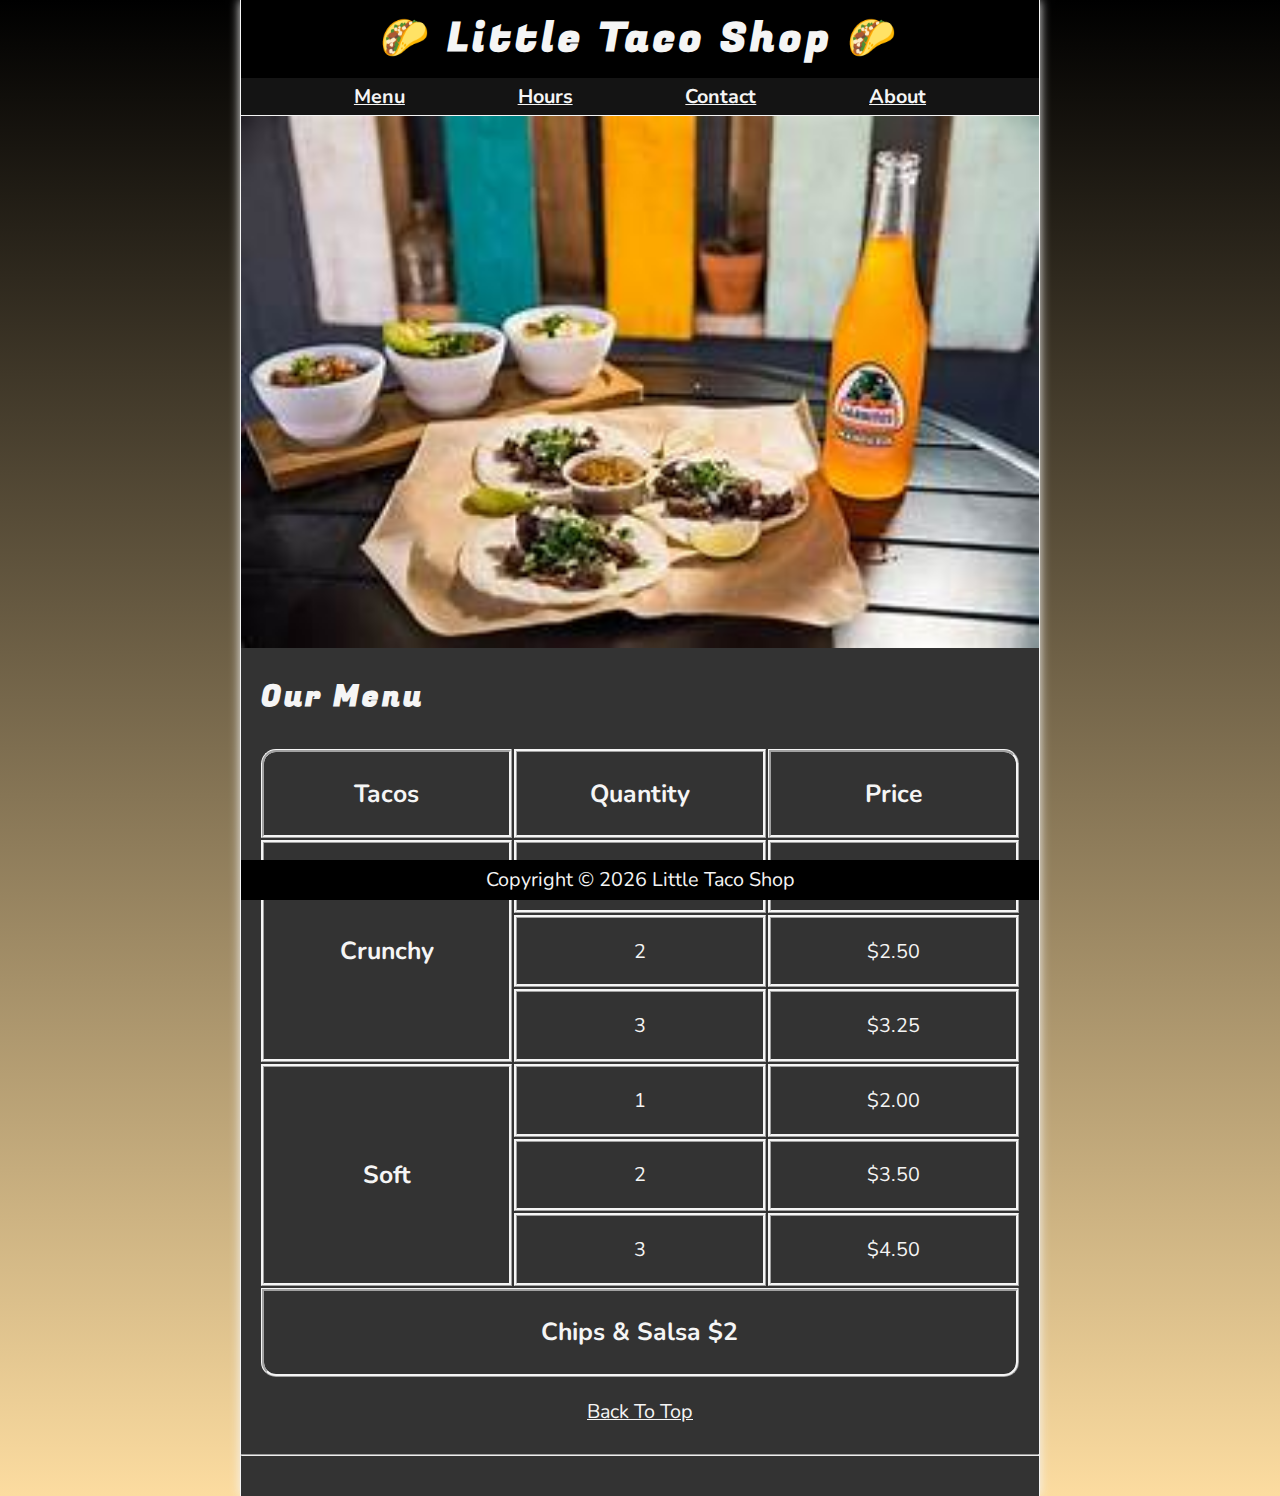
<file: index.html>
<!DOCTYPE html>
<html lang="en">

<head>
    <meta charset="UTF-8">
    <meta name="viewport" content="width-device-width,initial-scale=1.0">
    <meta name="author" content="Pranavi">
    <meta name="description" content="The official website for The Little Taco Shop">
    <title>Little Taco Shop</title>
    <link rel="icon" href="favicon.ico" type="image/x-icon">
    <link rel="stylesheet" href="css/style.css">
    <script src="js/main.js" defer></script>
</head>

<body>
    <header>
        <h1 class="header__h1">Little Taco Shop</h1>
        <nav class="header__nav">
            <ul class="header__ul">
                
                <li>
                    <a href="#menu">Menu</a>
                </li>
                <li>
                    <a href="hours.html">Hours</a>
                </li>
                <li>
                    <a href="contact.html">Contact</a>
                </li>
                <li>
                    <a href="about.html">About </a>
                </li>
            </ul>
        </nav>
            
    </header>
    <section class="hero">
        <h2 class="hero__h2">Bienvenidos!</h2>
        <figure>
            <img src="images/tacos and drinks 1.png" alt="Tacos and drinks" tilte="We Love Tacos!" width="1000" height="667">
            <figcaption class="offscreen">
                Tacos and Drinks
            </figcaption>
        </figure>
    </section>
    
    
    
    <main class="main">
        <article id="menu" class="main__article menu">
            <h2 class=menu__h2>Our Menu</h2>
            <table class=menu__container>
                <caption class="offscreen">Our Tacos</caption>
                <thead>
                    <tr>
                        <th class="menu__header" scope="col">Tacos</th>
                        <th class="menu__header" scope="col">Quantity</th>
                        
                        <th class="menu__header" scope="col">Price</th>
                    </tr>
                </thead>
                <tbody>
                    <tr>
                        <th class="menu__item menu__cr" scope="row" rowspan="3">
                            Crunchy
                        </th>
                        <td class="menu__item">1</td>
                        <td class="menu__item">$1.50</td>
                    </tr>
                    <tr>
                        <td class="menu__item">2</td>
                        <td class="menu__item">$2.50</td>
                    </tr>
                    <tr>
                        <td class="menu__item">3</td>
                        <td class="menu__item">$3.25</td>
                    </tr>
                    <tr>
                        <th  class="menu__item menu__sf" scope="row" rowspan="3">
                            Soft
                        </th>
                        <td class="menu__item">1</td>
                        <td class="menu__item">$2.00</td>
                    </tr>
                    <tr>
                        <td class="menu__item">2</td>
                        <td class="menu__item">$3.50</td>
                    </tr>
                    <tr>
                        <td class="menu__item">3</td>
                        <td class="menu__item">$4.50</td>
                    </tr>
                </tbody>
                <tfoot>
                    <tr>
                        <td class="menu__item menu__cs" colspan="3">
                            Chips &amp; Salsa $2
                        </td>
                    </tr>
                </tfoot>
            </table>
            
            <p class="center">
                <a href="#">Back To Top</a>
            </p>
        </article>
    </main>
    <hr>
    <footer class="footer">
        <p>
            <span class="nowrap">Copyright &copy; <time id="year"></time></span>
            <span class="nowrap">Little Taco Shop</span>
        </p>
    </footer>
</body>

</html>
</file>
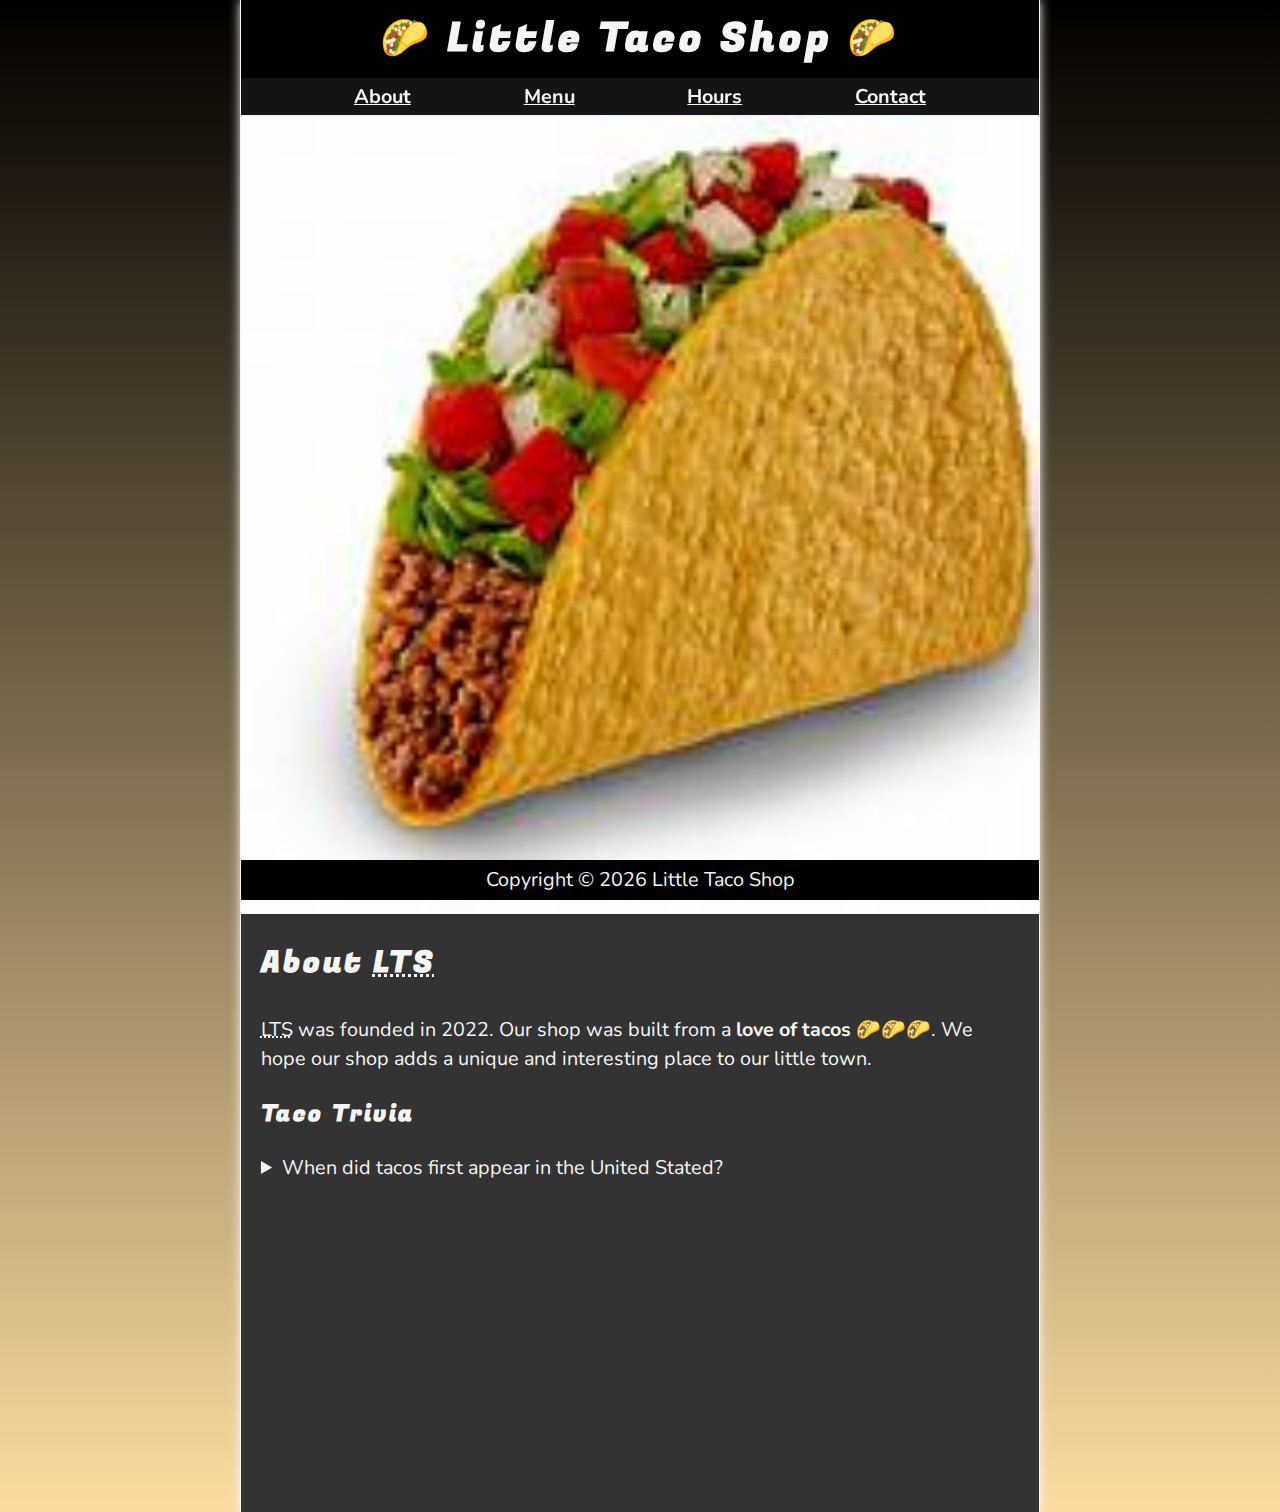
<file: about.html>
<!DOCTYPE html>
<html lang="en">
    <head>
        <meta charset="UTF-8">
        <meta name="viewport" content="width-device-width,initial-scale=1.0">
        <meta name="author" content="Pranavi">
        <meta name="description" content="About The Little Taco Shop">
        <title>About LTS</title>
        <link rel="icon" href="favicon.ico" type="image/x-icon">
        <link rel="stylesheet" href="css/style.css">
        <script src="js/main.js" defer></script>
    </head>
    <body>
        <header class="header">
            <h1 class="header__h1">Little Taco Shop</h1>
            <nav class="header__nav">
                <ul class="header__ul">
                    <li>
                        <a href="/">About</a>
                    </li>
                    <li>
                        <a href="/#menu">Menu</a>
                    </li>
                    <li>
                        <a href="hours.html">Hours</a>
                    </li>
                    <li>
                        <a href="contact.html">Contact</a>
                    </li>
                    
                </ul>
            </nav>
    
            
        </header>
        <section class="hero">
            <figure>
                <img src="images/tacos -delicious.png" alt="Tacos Delicious" title="Tacos Delicious!" width="1000"
                    height="667">
                <figcaption class="offscreen">
                    Try these Delicious Tacos
                </figcaption>
            </figure>
        </section>
        <main class="main">
        
        <article id="about" class="main__article" class="about">
            <h2>About <abbr title="The Little Taco Shop">LTS</abbr></h2>
            <p>
                <abbr title="The Little Taco Shop">LTS</abbr> was founded in <time datetime="2022">2022</time>. Our shop
                was built from a <strong>love of tacos</strong> 🌮🌮🌮. We hope our shop adds a unique and interesting
                place to our little town.
            </p>
            <aside class="about__trivia">
                <h3>Taco Trivia</h3>
                <details>
                    <summary>When did tacos first appear in the United Stated?</summary>
                    <p class="about__trivia-answer">
                        Jeffrey M. Pilcher, taco historian and professor of history at the University of Minnesota, says
                        the earliest mention of tacos in the United States are in a newspaper from <time
                            datetime="1905">1905</time>. (Source: <cite><a
                                href="https://www.smithsonianmag.com/arts-culture/where-did-the-taco-come-from-81228162/"
                                target="_blank">Smithsonian Magazine</a></cite>)
                    </p>
                </details>
            </aside>
        </article>
    </main>
        <footer class="footer">
            <p>
                <span class="nowrap">Copyright &copy; <time id="year"></time></span>
                <span class="nowrap">Little Taco Shop</span>
            </p>
        </footer>
    </body>
</html>
</file>
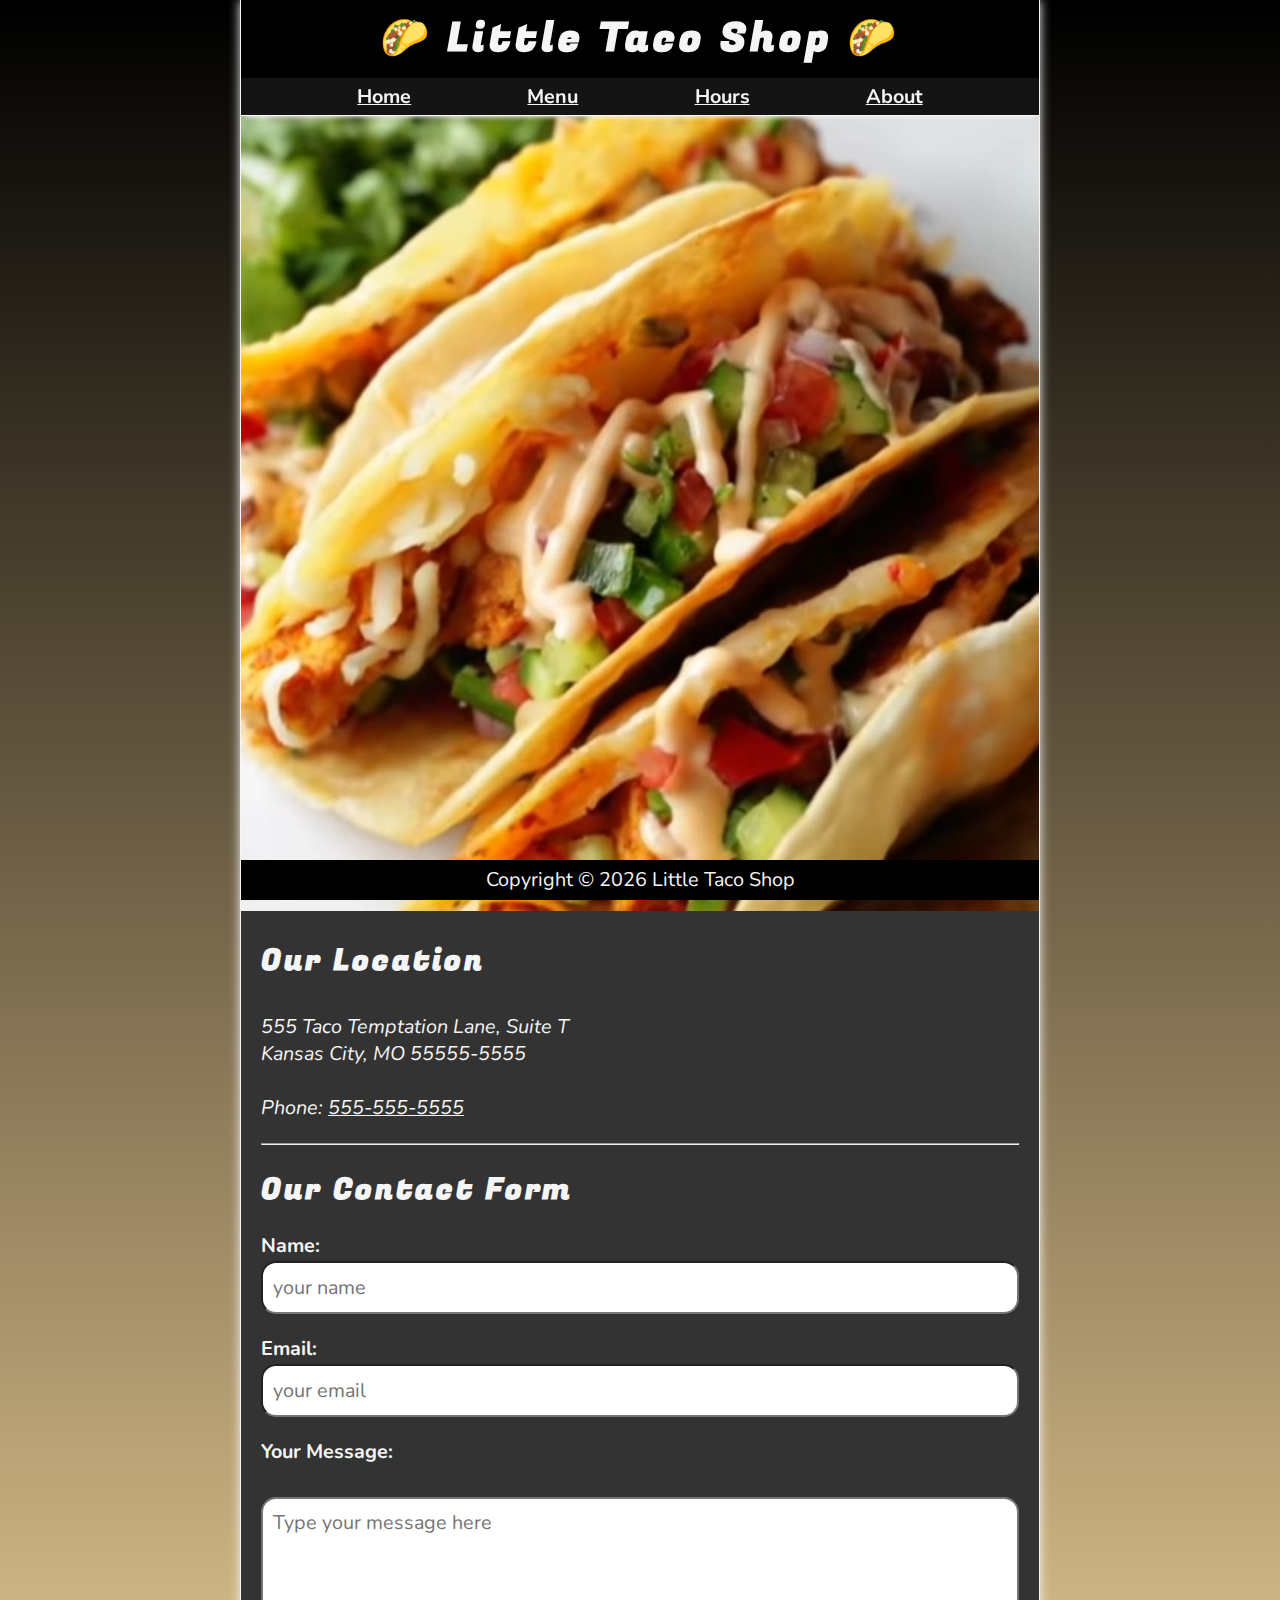
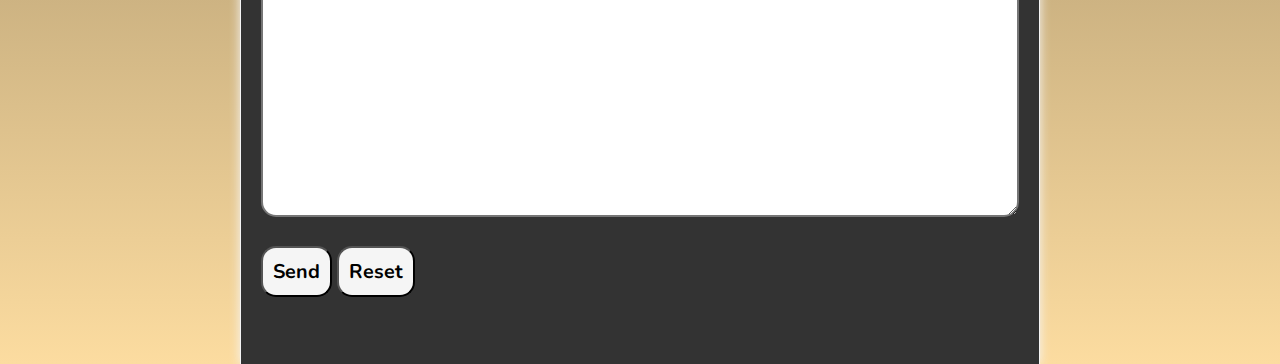
<file: contact.html>
<!DOCTYPE html>
<html lang="en">

<head>
    <meta charset="UTF-8">
    <meta name="viewport" content="width=device-width, initial-scale=1.0">
    <meta name="author" content="Dave Gray">
    <meta name="description" content="Contact information for The Little Taco Shop">
    <title>Contact Us - LTS</title>
    <link rel="icon" href="favicon.ico" type="image/x-icon">
    <link rel="stylesheet" href="css/style.css"> 
    <script src="js/main.js" defer></script>
</head>

<body>
    <header class="header">
        <h1 class="header__h1">Little Taco Shop</h1>
        <nav class="header__nav">
            <ul class="header__ul">
                <li>
                    <a href="/">Home</a>
                </li>
                <li>
                    <a href="/#menu">Menu</a>
                </li>
                <li>
                    <a href="hours.html">Hours</a>
                </li>
                <li>
                    <a href="about.html">About</a>
                </li>
                
            </ul>
        </nav>
    </header>

    <section class="hero">
        <figure>
            <img src="images/tacos close up.png" alt="Little Taco Shop Tacos" title="Tacos ready to eat!"
                width="1000" height="649">
            <figcaption class="offscreen">
                Little Taco Shop Tacos
            </figcaption>
        </figure>
    </section>

    <main class="main">
        <article class="main__article">
            <h2>Our Location</h2>
            <address>
                555 Taco Temptation Lane, Suite T<br>
                Kansas City, MO 55555-5555
                <br><br>
                Phone: <a href="tel:+5555555555">555-555-5555</a>
            </address>
        </article>
        <hr>
        <article class="main__article contact">
            <h2 class="contact__h2">Our Contact Form</h2>

            <form action="https://httpbin.org/get" method="get" class="contact__form">
                <fieldset class="contact__fieldset">
                    <legend class="offscreen">Send Us A Message</legend>
                    <p class="contact__p">
                        <label class="contact__label" for="name">Name:</label>
                        <input class="contact__input" type="text" name="name" id="name" placeholder="your name"
                            required>
                    </p>
                    <p class="contact__p">
                        <label class="contact__label" for="email">Email:</label>
                        <input class="contact__input" type="email" name="email" id="email" placeholder="your email"
                            required>
                    </p>
                    <p class="contact__p">
                        <label class="contact__label" for="message">Your Message:</label>
                        <br>
                        <textarea class="contact__textarea" name="message" id="message" cols="30" rows="10"
                            placeholder="Type your message here"></textarea>
                    </p>
                </fieldset>
                <button class="contact__button" type="submit">Send</button>
                <button class="contact__button" type="reset">Reset</button>
            </form>
        </article>
    </main>
    <footer class="footer">
        <p>
            <span class="nowrap">Copyright &copy; <time id="year"></time></span>
            <span class="nowrap">Little Taco Shop</span>
        </p>
    </footer>
</body>

</html>
</file>
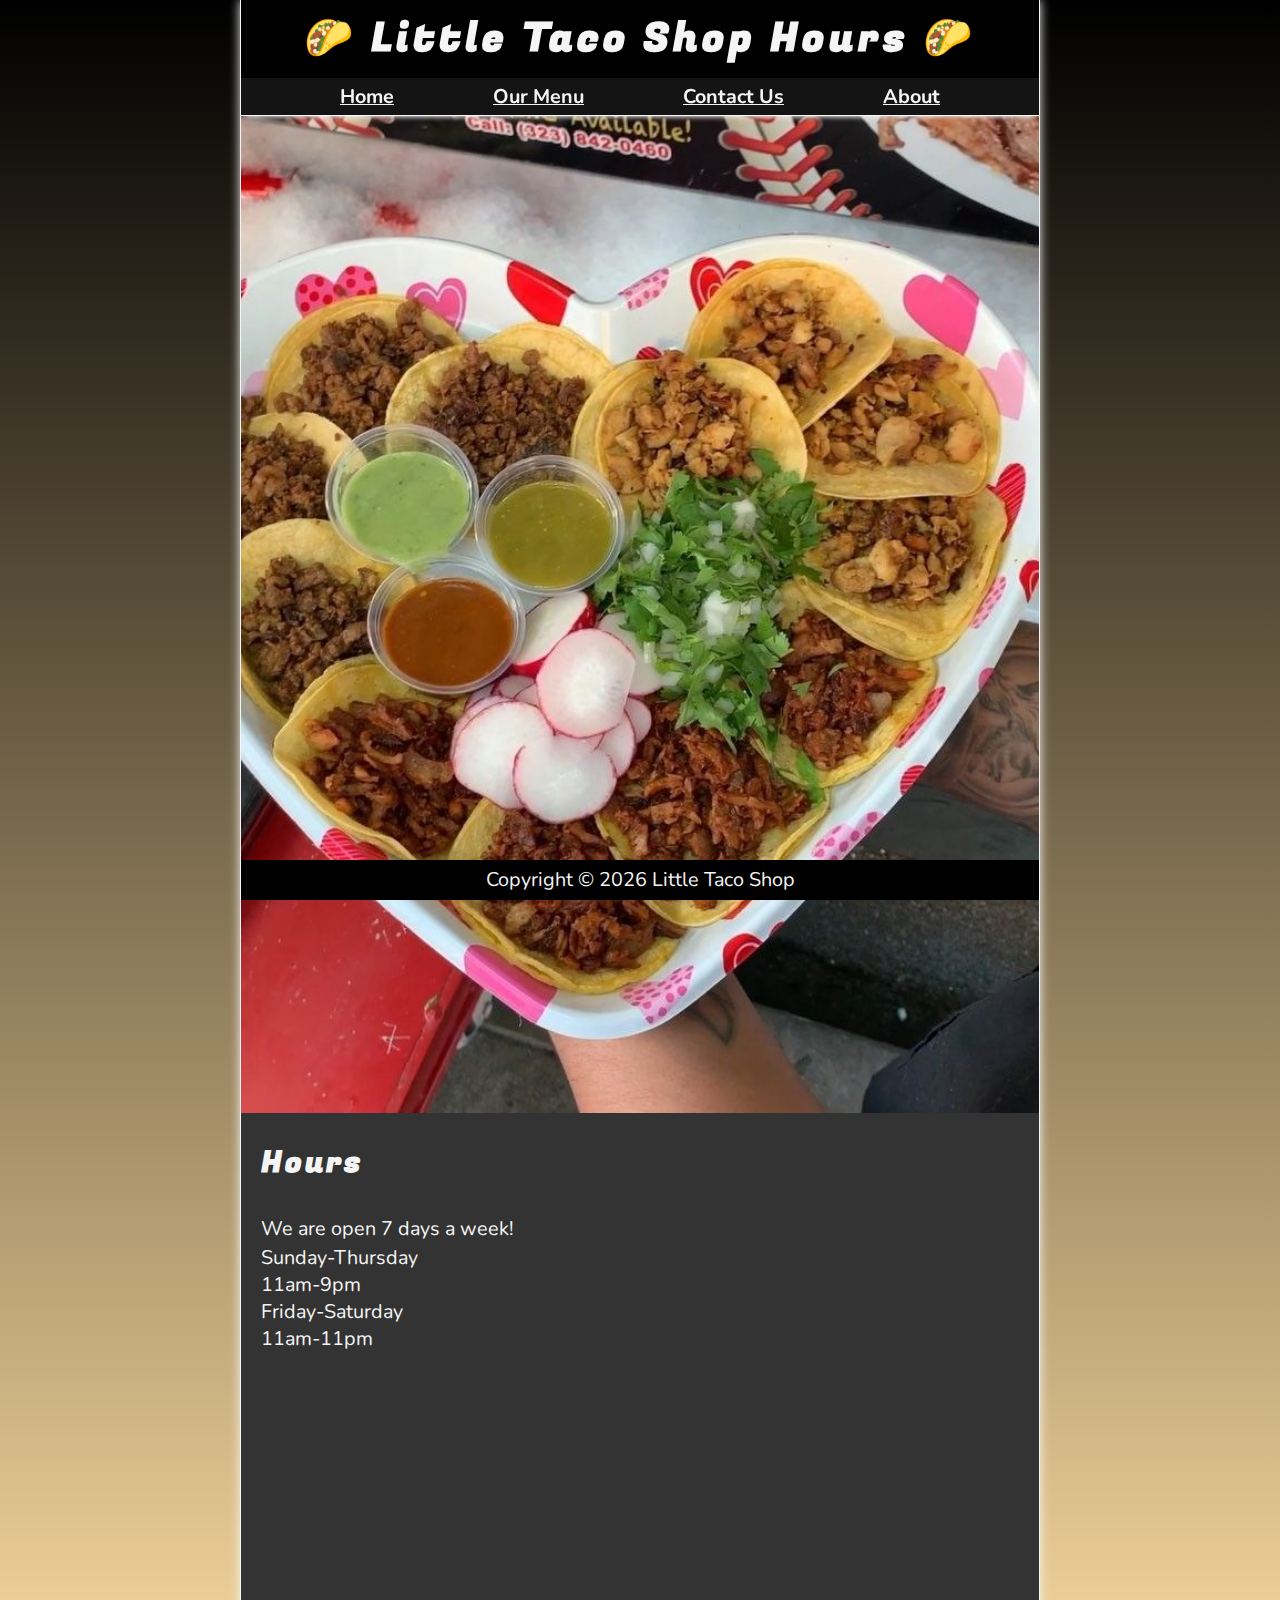
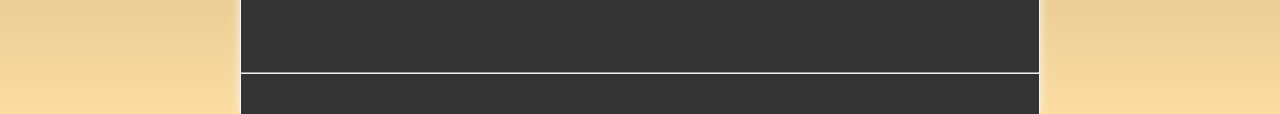
<file: hours.html>
<!DOCTYPE html>
<html lang="en">

<head>
    <meta charset="UTF-8">
    <meta name="viewport" content="width-device-width,initial-scale=1.0">
    <meta name="author" content="Dave Gray">
    <meta name="description" content="Store Hours for The Little Taco Shop">
    <title>LTS Hours</title>
    <link rel="icon" href="favicon.ico" type="image/x-icon">
    <link rel="stylesheet" href="css/style.css">
    <script src="js/main.js" defer></script>
</head>

<body>
    <header class="header">
        <h1 class="header__h1">Little Taco Shop Hours</h1>
        <nav class="header__nav">
            <ul class="header__ul">
                <li>
                    <a href="/">Home</a>
                </li>
                <li>
                    <a href="/#menu">Our Menu</a>
                </li>
                <li>
                    <a href="contact.html">Contact Us</a>
                </li>
                <li>
                    <a href="about.html">About</a>
                </li>
            </ul>
        </nav>
    </header>
    <section class="hero">
        <figure>
            <img src="images/tacos tray .png" alt="A Tray of Tasty Tacos" title="We love Tray of Tacos!" width="1000" height="667">
            <figcaption class="offscreen">
                A Tray of Tasty Tacos
            
            </figcaption>
        </figure>
    </section>

    <main class="main">
        <article class="main__article">
            <h2>Hours</h2>
        <p>
            We are open 7 days a week!
        </p>
        <dl>
            <dt>Sunday-Thursday</dt>
            <dd>11am-9pm</dd>
            <dt>Friday-Saturday</dt>
            <dd>11am-11pm</dd>
        </dl>
    </article>
    </main>
    <hr>
    <footer class="footer">
        <p>
            
            <span class="nowrap">Copyright &copy; <time id="year"></time></span>
            <span class="nowrap">Little Taco Shop</span>
        </p>
    </footer>
</body>

</html>
</file>
<file: css/style.css>
@import url('https://fonts.googleapis.com/css2?family=Fugaz+One&family=Nunito&display=swap');

/* ||RESET||*/
*,
*::after,
*::before{
    margin: 0;
    padding: 0;
    box-sizing: border-box;
}

img{
    display: block;
    max-width: 100%;
    height: auto;

}

input,button,textarea {
    font: inherit;

}

/* ||VARIABLES ||*/
:root{
    /*FONTS*/
    --FF:"Nunito",sans-serif;
    --FF-HEADINGS:"Fugaz One",cursive;
    --FS:clamp(1rem, 2.2vh, 1.5rem);

    /* COLORS */
    --BGCOLOR-FADE: rgb(252, 220, 160);
    --BGCOLOR: orange;
    --BGIMAGE: linear-gradient(to bottom, var(--BGCOLOR), var(--BGCOLOR-FADE));
    --BODY-BGCOLOR: #FFF;
    --BORDER-COLOR: #333;
    --BUTTON-COLOR: #FFF;
    --FONT-COLOR: #000;
    --HEADER-BGCOLOR: #000;
    --HEADER-COLOR: #FFF;
    --HERO-BGCOLOR:rgba(51, 178, 51, 0.75);
    --HERO-COLOR:#FFF; 
    --HIGHLIGHT-COLOR: rgb(51, 178, 51);
    --LINK-ACTIVE: orange;
    --LINK-COLOR:#000;
    --LINK-HOVER:hsla(0, 0%, 0.6);
    --NAV-BGCOLOR: #fff;

    /*BORDERS*/
    --BORDERS:1PX solid var(--BORDER-COLOR);
    --BORDER-RADIUS:15px;

    /* STANDARDS PADDING*/
    --PADDING-TB:0.25em;
    --PADDING-SIDE:2.5%;

    /* STANDARD MARGIN */
    --MARGIN:clamp(1em, 2.5vh, 1.5em)0;
}

@media (prefers-color-scheme:light){
    :root {
        --BGCOLOR_FADE:gray;
        --BGCOLOR: #000;
        --BODY-BGCOLOR:#333;
        --BORDER-COLOR:whitesmoke;
        --BUTTON-COLOR:#000;
        --FONT-COLOR:whitesmoke;
        --HEADER-COLOR:whitesmoke;
        --HERO-COLOR:#333;
        --HIGHLIGHT-COLOR:whitesmoke;
        --LINK-ACTIVE:rgb(252, 200, 103);
        --LINK-COLOR:whitesmoke;
        --LINK-HOVER:orange;
        --NAV-BGCOLOR:rgb(20, 20, 20);
    }
}

/* || UTILITY CLASSES ||*/

.offscreen{
    position: absolute;
    left: -10000px;
}

.nowrap {
    white-space: nowrap;
}

.center{
    text-align:center;
}

/*GENERAL STYLES*/
html {
    scroll-behavior: smooth;
    font-size:var(--FS);
    font-family: var(--FF);
    background-color: var(--BGCOLOR);
    background-image: var(--BGIMAGE);
}

body {
    background-color: var(--BODY-BGCOLOR);
    color: var(--FONT-COLOR);
    min-height: 100vh;
    max-width: 800px;
    margin: 0 auto;
    border-left: var(--BORDERS);
    border-right: var(--BORDERS);
    box-shadow: 0 0 10px var(--BORDER-COLOR);

    
}
h1, h2, h3 {
    font-family: var(--FF-HEADINGS);
    letter-spacing: 0.1em;
    
}
h2, h3 {
    margin-bottom: 1em;
    color: var(--HIGHLIGHT-COLOR);
}

p {
    line-height: 1.5;

}

a:any-link {
    color:var(--LINK-COLOR);
}

a:hover, a:focus-visible {
    color: var(--LINK-HOVER);

}

a:active {
    color: var(--LINK-ACTIVE);
}

/*||HEADER */
.header {
    position: sticky;
    top: 0;
    z-index:1;

}

.header__h1 {
    text-align: center;
    background-color: var(--HEADER-BGCOLOR);
    color: var(--HEADER-COLOR);
    padding: var(--PADDING-TB) var(--PADDING-SIDE);
}

.header__nav {
    background-color: var(--NAV-BGCOLOR);
    border-bottom: var(--BORDERS);
    font-weight: bold;
    box-shadow: 0 6px 5px -5px var(--BORDER-COLOR);
    
}

.header__ul {
    padding: var(--PADDING-TB) var(--PADDING-SIDE);
    list-style-type:none;
    display: flex;
    justify-content: space-evenly;
    gap: 1rem;

}

/* ||HERO */||
.hero {
    position: relative;

}

.hero__h2 {
    background-color: var(--HERO-BGCOLOR);
    color: var(--HERO-COLOR);
    padding: 0.25em 0.5em;
    text-shadow:2px 2px 5px var(--BORDER-COLOR);
    position: absolute;
    top: -100px;
    left: 20px;
    animation: showWelcome 0.5s ease-in-out 1s forwards;
}

@keyframes showWelcome {
    0%{
        top: -20px;
        transform: skew(0deg, -5deg) scaleY(0);
    }
    80%{
        top: 30px;
        transform:skew(10deg, -5deg) scaleY(1.2) ;
    }
    100%{
        top:20px;
        transform: skew(-10deg,-5deg) scaleY(1);
    }
}

/* || FOOTER||*/

.footer {
    position:sticky;
    bottom: 0;
    background-color: var(--HEADER-BGCOLOR);
    color: var(--HEADER-COLOR);
    padding: var(--PADDING-TB) var(--PADDING-SIDE);
    text-align: center;

}

/* || MAIN ||*/
.main{
    padding: var(--PADDING-TB) var(--PADDING-SIDE);
}

.main__article{
    scroll-margin-top: 6.5rem;
    margin: var(--MARGIN);
}

.main__article:last-child {
    min-height: calc(100vh - 20rem);

}

/* || ABOUT ||*/
.about__trivia {
    margin: var(--MARGIN);
}

.about__trivia-answer {
    margin-top: 1em;
}

/* || CONTACT || */
.contact__h2 {
    margin: 0;

}

.contact__fieldset {
    border: none;
}

.contact__p {
    margin: 1em 0;
}

.contact__label {
    display: block;
    font-weight: bold;
}

.contact__input,
.contact__textarea {
    padding: 0.5em;
    border-radius:var(--BORDER-RADIUS);
    border-width: 2px;
    width: 100%;
}

 .contact__button {
    padding: 0.5em;
    border-radius:var(--BORDER-RADIUS);
    background-color: var(--HIGHLIGHT-COLOR);
    color: var(--BUTTON-COLOR);
    font-weight: bold;
}

/*||MENU ||*/
thead, tbody, tfoot, tr {
    display:contents;
}
.menu__container {
    display: grid;
    grid-template-columns: repeat(3,1fr);
    grid-template-areas: 
        "hd1 hd2 hd3"
        "cr cr1 cr1p"
        "cr cr2 cr2p"
        "cr cr3 cr3p"
        "sf sf1 sf1p"
        "sf sf2 sf2p"
        "sf sf3 sf3p"
        "cs cs cs";
        gap: 0.1em;
        margin-bottom: 1em;
        
        
}

.menu__cr {
    grid-area:cr;
}

.menu__sf {
    grid-area: sf;
}

.menu__cs {
    grid-area: cs;
}

.menu__cr, 
.menu__sf, 
.menu__cs,
.menu__header{
    color: var(--HIGHLIGHT-COLOR);
    font-weight: bold;
    height: 100%;
    display: grid;
    place-content: center;

}

.menu__header, .menu__item{
    width: 100%;
    padding: 1em;
    border: medium ridge var(--BORDER-COLOR);
}

.menu__item {
    display: grid;
    place-content: center;
}

thead th:first-child {
    border-top-left-radius: var(--BORDER-RADIUS);
}

thead th:last-child {
    border-top-right-radius: var(--BORDER-RADIUS);
}

tfoot td{
    border-bottom-left-radius: var(--BORDER-RADIUS);
}

tfoot td{
    border-bottom-right-radius: var(--BORDER-RADIUS);
}

@media  screen and (min-width:576px) {
    .header__h1::before{
        content:'🌮 '
    }
    .header__h1::after{
        content:' 🌮'
    }

    .menu__header,
    .menu__cr,
    .menu__sf,
    .menu__cs {
        font-size: 125%;

    }
    
}
</file>
